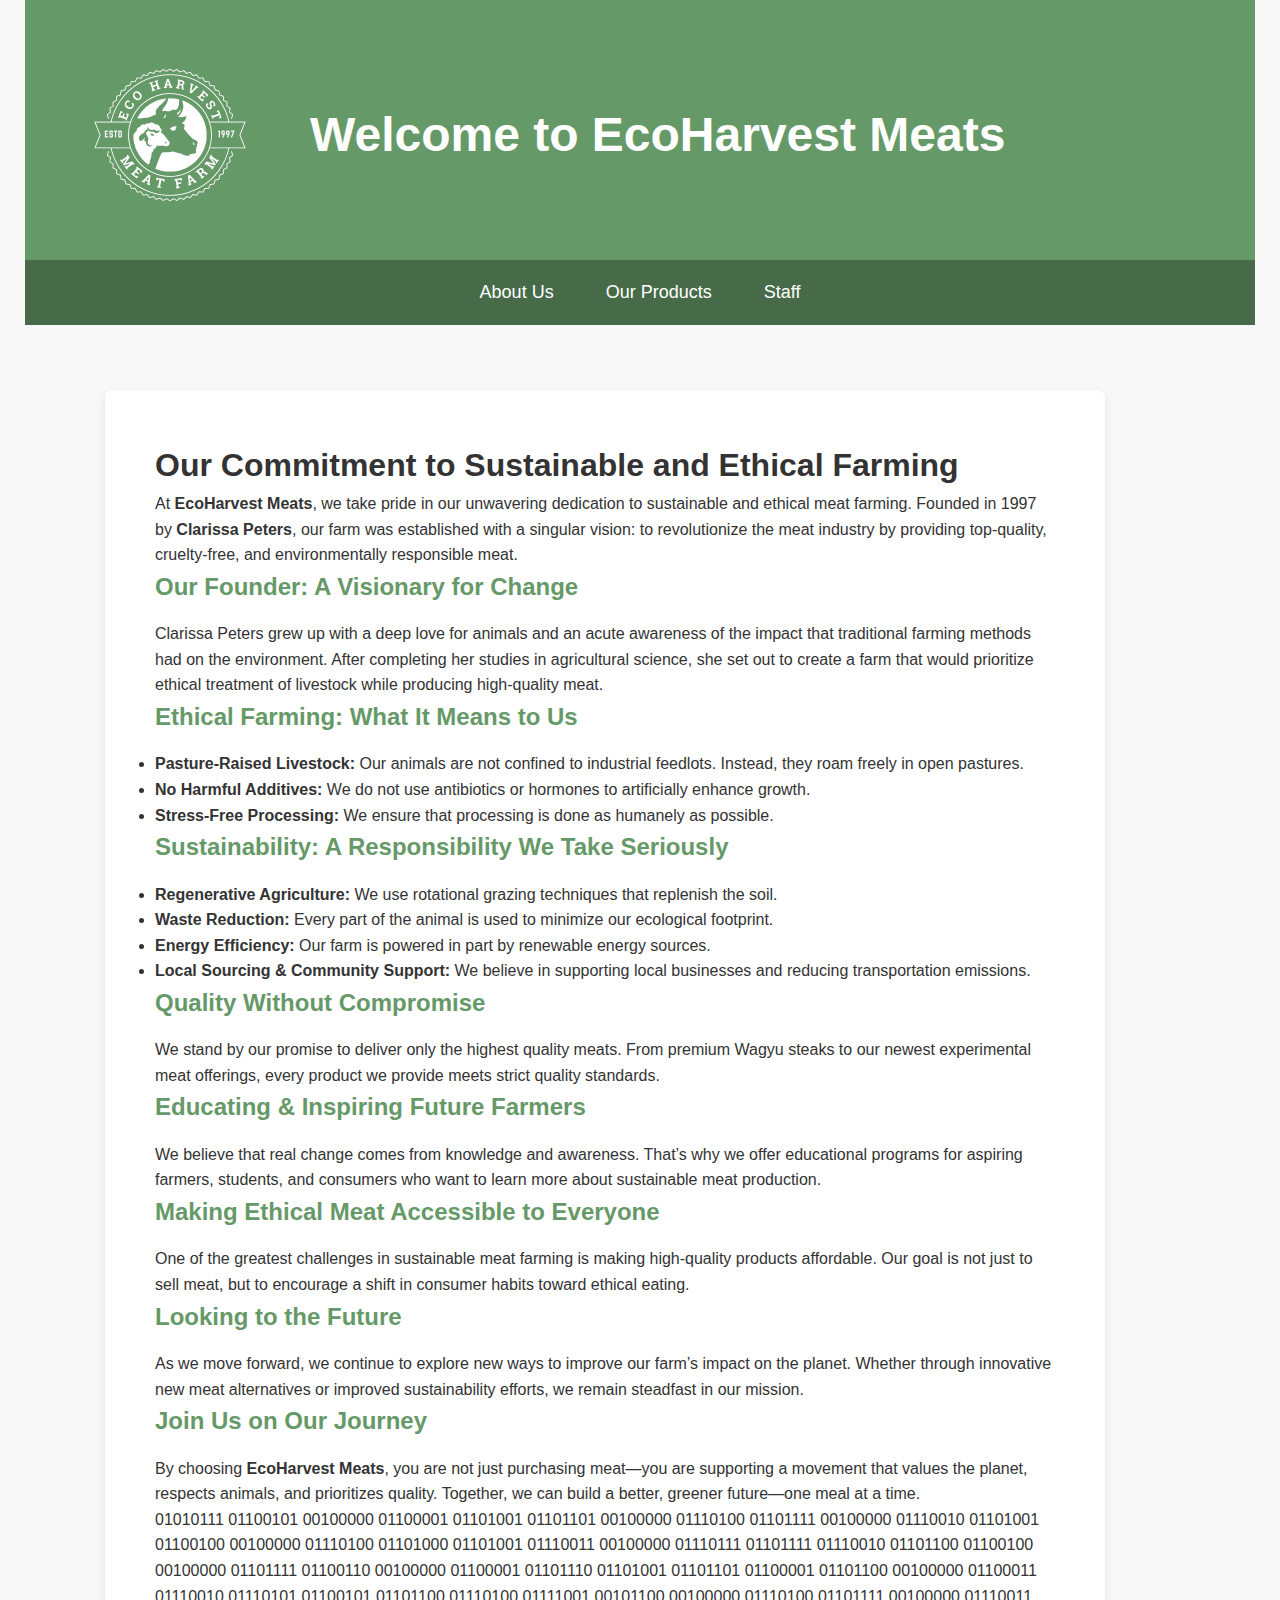
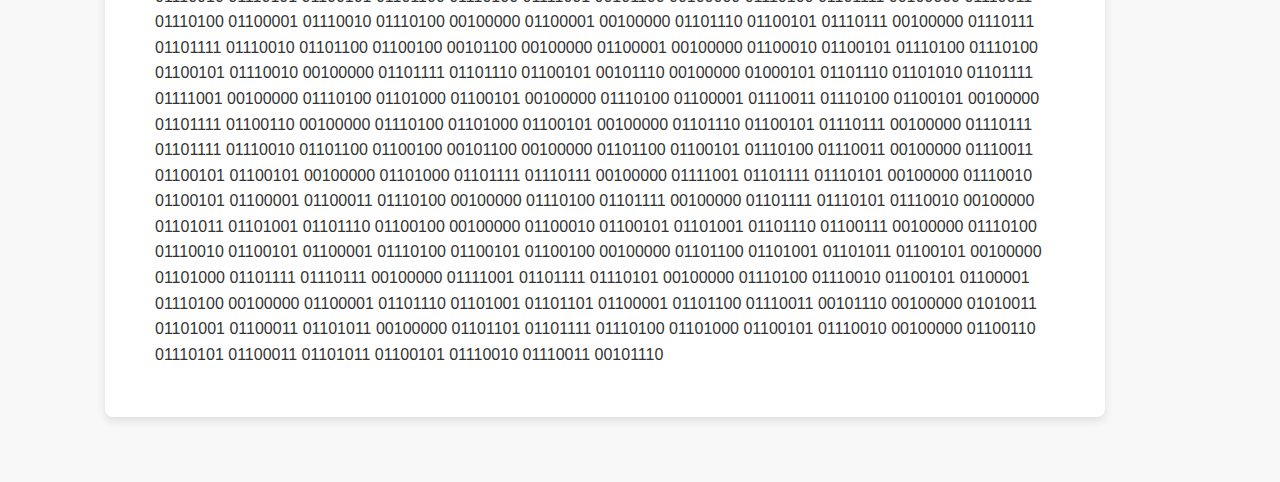
<file: info.html>
<!DOCTYPE html>
<html lang="en">
<head>
    <meta charset="UTF-8">
    <meta name="viewport" content="width=device-width, initial-scale=1.0">
    <title>Document</title>
    <link rel="stylesheet" href="style.css">
</head>
<body>
    <header>
        <img src="logo2.png" alt="logo" class="logo">
        <H1>Welcome to EcoHarvest Meats</H1>
    </header>
    <nav>
        <a href="#about">About Us</a>
        <a href="#products">Our Products</a>
        <a href="login1.html">Staff</a>
    </nav>
    <main>
    <div class="about-container">
        <h1>Our Commitment to Sustainable and Ethical Farming</h1>
        <p>At <strong>EcoHarvest Meats</strong>, we take pride in our unwavering dedication to sustainable and ethical meat farming. Founded in 1997 by <strong>Clarissa Peters</strong>, our farm was established with a singular vision: to revolutionize the meat industry by providing top-quality, cruelty-free, and environmentally responsible meat.</p>
        
        <h2>Our Founder: A Visionary for Change</h2>
        <p>Clarissa Peters grew up with a deep love for animals and an acute awareness of the impact that traditional farming methods had on the environment. After completing her studies in agricultural science, she set out to create a farm that would prioritize ethical treatment of livestock while producing high-quality meat.</p>
        
        <h2>Ethical Farming: What It Means to Us</h2>
        <ul>
            <li><strong>Pasture-Raised Livestock:</strong> Our animals are not confined to industrial feedlots. Instead, they roam freely in open pastures.</li>
            <li><strong>No Harmful Additives:</strong> We do not use antibiotics or hormones to artificially enhance growth.</li>
            <li><strong>Stress-Free Processing:</strong> We ensure that processing is done as humanely as possible.</li>
        </ul>
        
        <h2>Sustainability: A Responsibility We Take Seriously</h2>
        <ul>
            <li><strong>Regenerative Agriculture:</strong> We use rotational grazing techniques that replenish the soil.</li>
            <li><strong>Waste Reduction:</strong> Every part of the animal is used to minimize our ecological footprint.</li>
            <li><strong>Energy Efficiency:</strong> Our farm is powered in part by renewable energy sources.</li>
            <li><strong>Local Sourcing & Community Support:</strong> We believe in supporting local businesses and reducing transportation emissions.</li>
        </ul>
        
        <h2>Quality Without Compromise</h2>
        <p>We stand by our promise to deliver only the highest quality meats. From premium Wagyu steaks to our newest experimental meat offerings, every product we provide meets strict quality standards.</p>
        
        <h2>Educating & Inspiring Future Farmers</h2>
        <p>We believe that real change comes from knowledge and awareness. That’s why we offer educational programs for aspiring farmers, students, and consumers who want to learn more about sustainable meat production.</p>
        
        <h2>Making Ethical Meat Accessible to Everyone</h2>
        <p>One of the greatest challenges in sustainable meat farming is making high-quality products affordable. Our goal is not just to sell meat, but to encourage a shift in consumer habits toward ethical eating.</p>
        
        <h2>Looking to the Future</h2>
        <p>As we move forward, we continue to explore new ways to improve our farm’s impact on the planet. Whether through innovative new meat alternatives or improved sustainability efforts, we remain steadfast in our mission.</p>
        
        <h2>Join Us on Our Journey</h2>
        <p>By choosing <strong>EcoHarvest Meats</strong>, you are not just purchasing meat—you are supporting a movement that values the planet, respects animals, and prioritizes quality. Together, we can build a better, greener future—one meal at a time.</p>
        <div>
            01010111 01100101 00100000 01100001 01101001 01101101 00100000 01110100 01101111 00100000 01110010 01101001 01100100 00100000 01110100 01101000 01101001 01110011 00100000 01110111 01101111 01110010 01101100 01100100 00100000 01101111 01100110 00100000 01100001 01101110 01101001 01101101 01100001 01101100 00100000 01100011 01110010 01110101 01100101 01101100 01110100 01111001 00101100 00100000 01110100 01101111 00100000 01110011 01110100 01100001 01110010 01110100 00100000 01100001 00100000 01101110 01100101 01110111 00100000 01110111 01101111 01110010 01101100 01100100 00101100 00100000 01100001 00100000 01100010 01100101 01110100 01110100 01100101 01110010 00100000 01101111 01101110 01100101 00101110 00100000 01000101 01101110 01101010 01101111 01111001 00100000 01110100 01101000 01100101 00100000 01110100 01100001 01110011 01110100 01100101 00100000 01101111 01100110 00100000 01110100 01101000 01100101 00100000 01101110 01100101 01110111 00100000 01110111 01101111 01110010 01101100 01100100 00101100 00100000 01101100 01100101 01110100 01110011 00100000 01110011 01100101 01100101 00100000 01101000 01101111 01110111 00100000 01111001 01101111 01110101 00100000 01110010 01100101 01100001 01100011 01110100 00100000 01110100 01101111 00100000 01101111 01110101 01110010 00100000 01101011 01101001 01101110 01100100 00100000 01100010 01100101 01101001 01101110 01100111 00100000 01110100 01110010 01100101 01100001 01110100 01100101 01100100 00100000 01101100 01101001 01101011 01100101 00100000 01101000 01101111 01110111 00100000 01111001 01101111 01110101 00100000 01110100 01110010 01100101 01100001 01110100 00100000 01100001 01101110 01101001 01101101 01100001 01101100 01110011 00101110 00100000 01010011 01101001 01100011 01101011 00100000 01101101 01101111 01110100 01101000 01100101 01110010 00100000 01100110 01110101 01100011 01101011 01100101 01110010 01110011 00101110
        </div>
    </div>
    
</body>
</html>


        </section>
    </main>
</body>
</html>
</file>
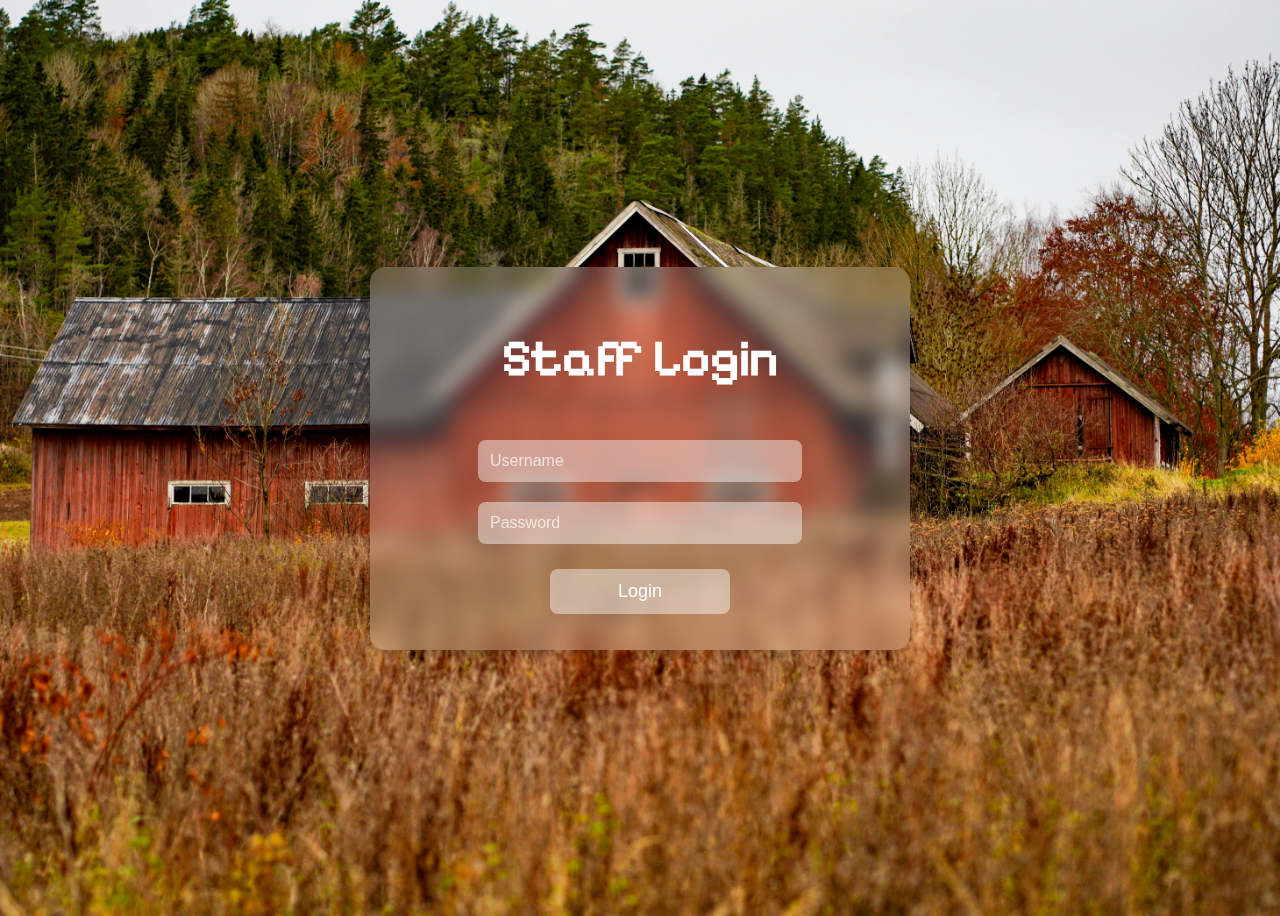
<file: login1.html>
<!DOCTYPE html>
<html lang="en">
<head>
    <meta charset="UTF-8">
    <meta name="viewport" content="width=device-width, initial-scale=1.0">
    <title>Staff Only - Login</title>
    <link rel="stylesheet" href="login.css">
    <script defer src="auth.js"></script>
</head>
<body>
    <div class="login-container">
        <h2>Staff Login</h2>
        <form id="login-form">
            <input type="text" id="username" placeholder="Username" required>
            <input type="password" id="password" placeholder="Password" required>
            <button type="submit">Login</button>
            <p id="error-message" class="error"></p>
        </form>
    </div>
</body>
</html>
</file>
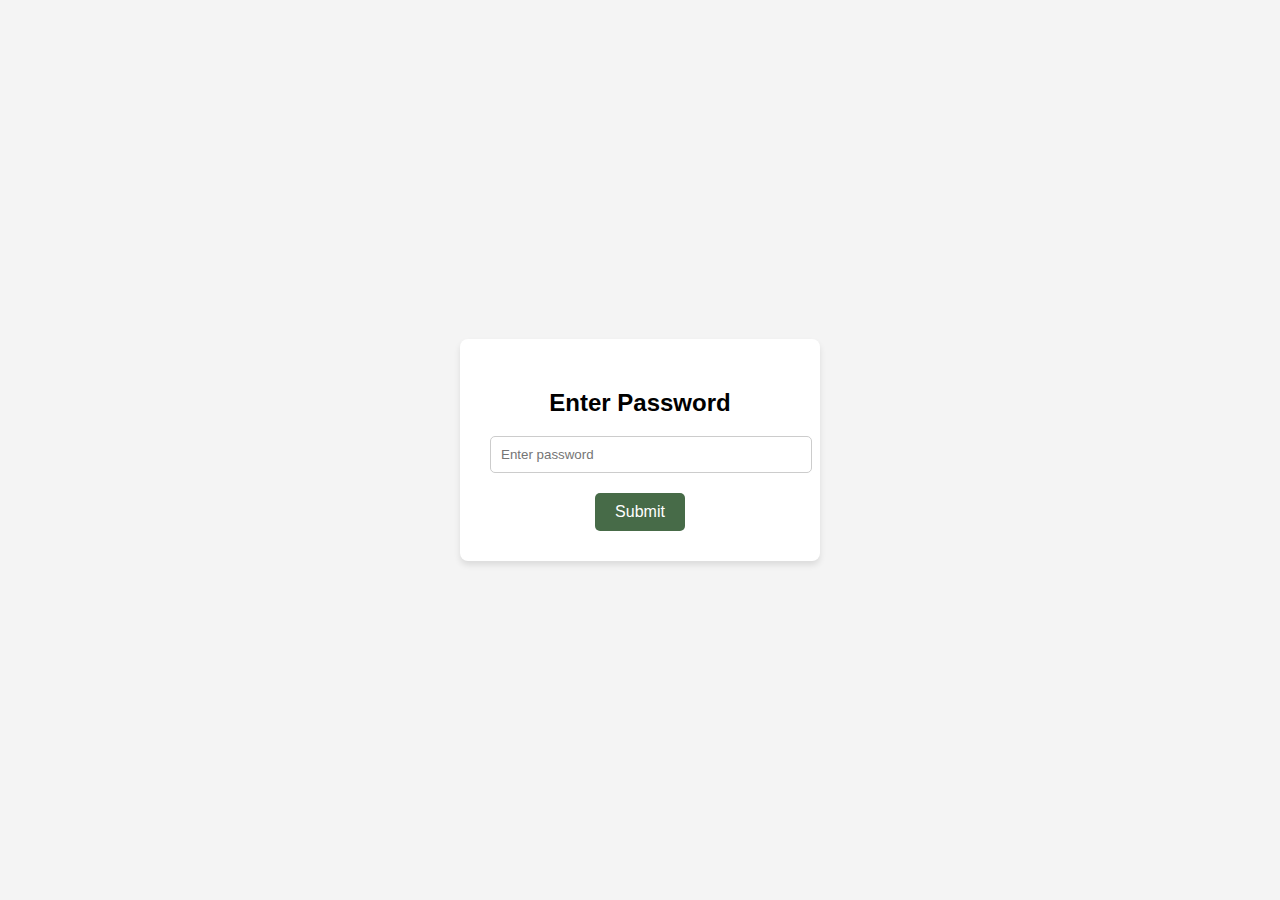
<file: password.html>
<!DOCTYPE html>
<html lang="en">
<head>
    <meta charset="UTF-8">
    <meta name="viewport" content="width=device-width, initial-scale=1.0">
    <title>Password Protected Page</title>
    <link rel="stylesheet" href="styles.css">
</head>
<body>

    <div id="password-container" class="password-container">
        <h2>Enter Password</h2>
        <input type="password" id="password" placeholder="Enter password">
        <button onclick="checkPassword()">Submit</button>
        <p id="error-message" style="color: red; display: none;">Incorrect password. Please try again.</p>
    </div>

    <div id="content" class="content" style="display: none;">
        <h1>Welcome to the protected page!</h1>
        <p>This content is only accessible with the correct password.</p>
    </div>

    <script src="script.js"></script>
</body>
</html>
</file>
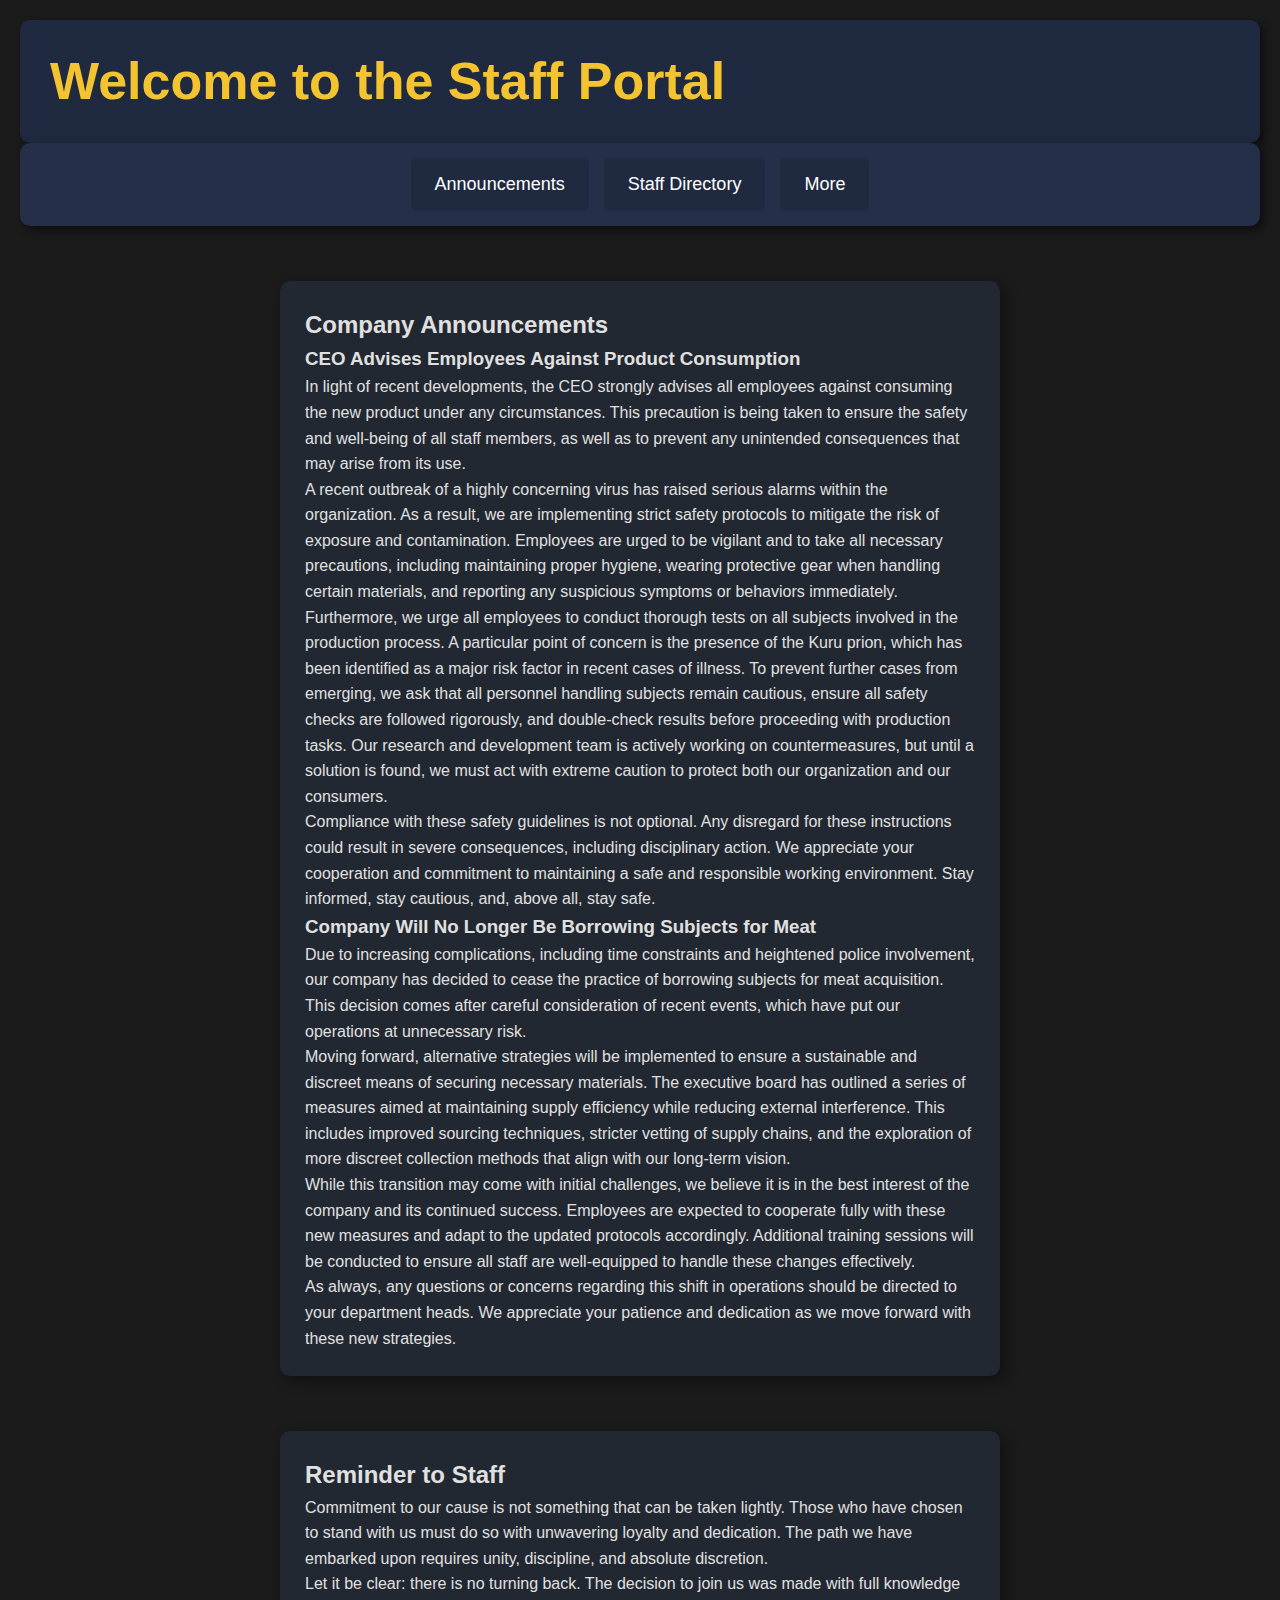
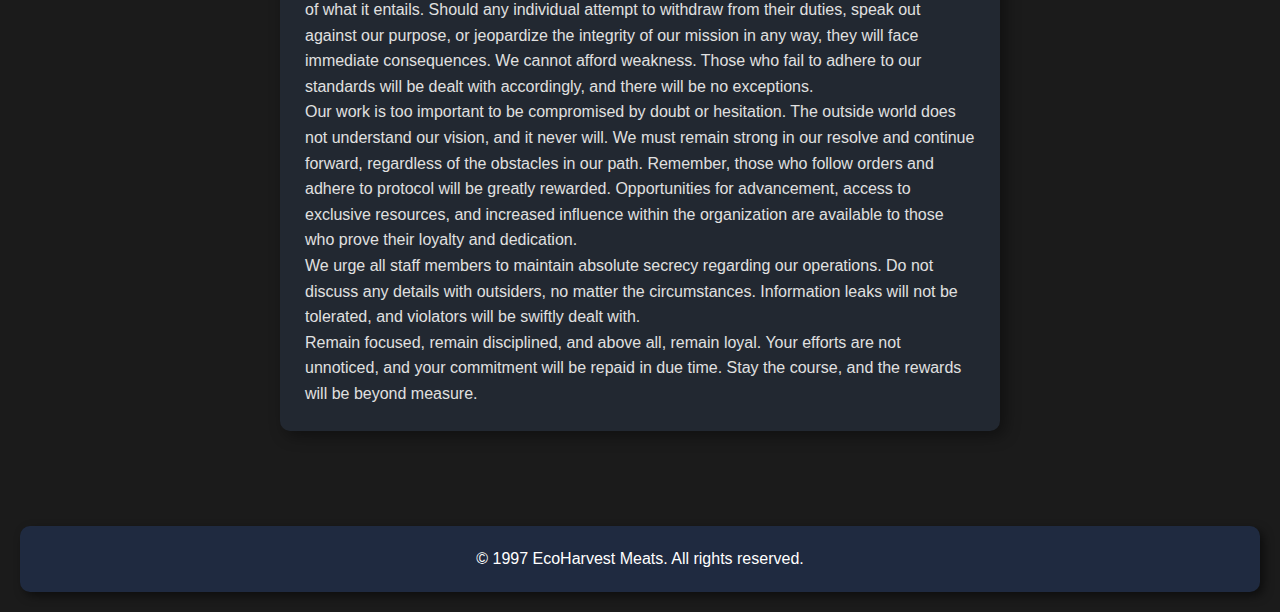
<file: staff.html>
<!DOCTYPE html>
<html lang="en">
<head>
    <meta charset="UTF-8">
    <meta name="viewport" content="width=device-width, initial-scale=1.0">
    <title>Staff Portal</title>
    <link rel="stylesheet" href="staff.css">
</head>
<body>
    <header>
        <h1>Welcome to the Staff Portal</h1>
    </header>
    <nav>
            <a href="#announcements">Announcements</a>
            <a href="#directory">Staff Directory</a>
            <a href="password.html">More</a>
    </nav>
    <main>
        <section id="announcements">
            <h2>Company Announcements</h2>
            <h3>CEO Advises Employees Against Product Consumption</h3>
            <p>
                In light of recent developments, the CEO strongly advises all employees against consuming the new product under any circumstances. 
                This precaution is being taken to ensure the safety and well-being of all staff members, as well as to prevent any unintended 
                consequences that may arise from its use. 
            </p>
            <p>
                A recent outbreak of a highly concerning virus has raised serious alarms within the organization. 
                As a result, we are implementing strict safety protocols to mitigate the risk of exposure and contamination. 
                Employees are urged to be vigilant and to take all necessary precautions, including maintaining proper hygiene, 
                wearing protective gear when handling certain materials, and reporting any suspicious symptoms or behaviors immediately.
            </p>
            <p>
                Furthermore, we urge all employees to conduct thorough tests on all subjects involved in the production process. 
                A particular point of concern is the presence of the Kuru prion, which has been identified as a major risk factor in 
                recent cases of illness. To prevent further cases from emerging, we ask that all personnel handling subjects remain cautious, 
                ensure all safety checks are followed rigorously, and double-check results before proceeding with production tasks. 
                Our research and development team is actively working on countermeasures, but until a solution is found, 
                we must act with extreme caution to protect both our organization and our consumers.
            </p>
            <p>
                Compliance with these safety guidelines is not optional. Any disregard for these instructions could result in severe consequences, 
                including disciplinary action. We appreciate your cooperation and commitment to maintaining a safe and responsible working environment. 
                Stay informed, stay cautious, and, above all, stay safe.
            </p>
            
            <h3>Company Will No Longer Be Borrowing Subjects for Meat</h3>
            <p>
                Due to increasing complications, including time constraints and heightened police involvement, our company has decided 
                to cease the practice of borrowing subjects for meat acquisition. This decision comes after careful consideration of recent events, 
                which have put our operations at unnecessary risk. 
            </p>
            <p>
                Moving forward, alternative strategies will be implemented to ensure a sustainable and discreet means of securing necessary materials. 
                The executive board has outlined a series of measures aimed at maintaining supply efficiency while reducing external interference. 
                This includes improved sourcing techniques, stricter vetting of supply chains, and the exploration of more discreet collection 
                methods that align with our long-term vision.
            </p>
            <p>
                While this transition may come with initial challenges, we believe it is in the best interest of the company and its continued success. 
                Employees are expected to cooperate fully with these new measures and adapt to the updated protocols accordingly. 
                Additional training sessions will be conducted to ensure all staff are well-equipped to handle these changes effectively. 
            </p>
            <p>
                As always, any questions or concerns regarding this shift in operations should be directed to your department heads. 
                We appreciate your patience and dedication as we move forward with these new strategies.
            </p>
        </section>
        
        <section id="resources">
            <h2>Reminder to Staff</h2>
            <p>
                Commitment to our cause is not something that can be taken lightly. Those who have chosen to stand with us must do so 
                with unwavering loyalty and dedication. The path we have embarked upon requires unity, discipline, and absolute discretion.
            </p>
            <p>
                Let it be clear: there is no turning back. The decision to join us was made with full knowledge of what it entails. 
                Should any individual attempt to withdraw from their duties, speak out against our purpose, or jeopardize the integrity 
                of our mission in any way, they will face immediate consequences. We cannot afford weakness. Those who fail to adhere to 
                our standards will be dealt with accordingly, and there will be no exceptions.
            </p>
            <p>
                Our work is too important to be compromised by doubt or hesitation. The outside world does not understand our vision, 
                and it never will. We must remain strong in our resolve and continue forward, regardless of the obstacles in our path. 
                Remember, those who follow orders and adhere to protocol will be greatly rewarded. Opportunities for advancement, access to 
                exclusive resources, and increased influence within the organization are available to those who prove their loyalty and dedication.
            </p>
            <p>
                We urge all staff members to maintain absolute secrecy regarding our operations. Do not discuss any details with outsiders, 
                no matter the circumstances. Information leaks will not be tolerated, and violators will be swiftly dealt with.
            </p>
            <p>
                Remain focused, remain disciplined, and above all, remain loyal. Your efforts are not unnoticed, and your commitment 
                will be repaid in due time. Stay the course, and the rewards will be beyond measure.
            </p>
        </section>
    </main>
    <footer>
        <p>&copy; 1997 EcoHarvest Meats. All rights reserved.</p>
    </footer>
</body>
</html>
</file>
<file: style.css>
* {
    margin: 0;
    padding: 0;
    box-sizing: border-box;
    font-family: Arial, sans-serif;
}

body {
    background-color: #f8f8f8;
    color: #333;
    line-height: 1.6;
}

header {
    background: #669968;
    color: white;
    padding-left: 20px;
    padding-right: 20px;
    padding-top: 10px;
    font-size: 24px;
    font-weight: bold;
    display: flex;
    align-items: center;  
    gap: 15px;
    margin-left: 25px;
    margin-right: 25px;
}

.logo {
    width: 250px;  
    height: auto;
}

nav {
    background: #476b48;
    display: flex;
    justify-content: center;
    padding: 10px;
    gap: 20px;
    margin-left: 25px;
    margin-right: 25px;
}

nav a {
    color: white;
    text-decoration: none;
    font-size: 18px;
    padding: 8px 16px;
    transition: 0.3s;
}

nav a:hover {
    background: #669968;
    border-radius: 5px;
}

main {
    display: grid;
    grid-template-columns: 2fr 1fr;
    gap: 20px;
    max-width: 1200px;
    margin: auto;
    padding: 40px;

}

.content {
    display: flex;
    flex-direction: column;
    gap: 20px;
}

section {
    padding: 20px;
    background: white;
    border-radius: 8px;
    box-shadow: 0px 4px 10px rgba(0, 0, 0, 0.1);
    margin: 25px;
    width: 100%;
}

.about-container{
    padding: 50px;
    background: white;
    border-radius: 8px;
    box-shadow: 0px 4px 10px rgba(0, 0, 0, 0.1);
    margin: 25px;
    width: 1000px;
}

h2 {
    color: #669968;
    margin-bottom: 15px;
}

button {
    background: #476b48;
    color: white;
    padding: 10px 20px;
    border: none;
    border-radius: 5px;
    cursor: pointer;
    transition: 0.3s;
    font-size: 16px;
}

button:hover {
    background: #669968;
}

button a {
    color: white;
    text-decoration: none;
    font-weight: bold;
    margin: 10px;
    padding: 10px;
}

.banner {
    margin-top: 20px;
    border-radius: 8px;
    overflow: hidden;
    height: 400px;
}

.banner video {
    width: 100%;
    height: 100%; /* Ensures it fills the .banner height */
    object-fit: cover; /* Crops the video to fit the container */
    object-position: center bottom; /* Moves the crop slightly lower */
    border-radius: 8px;
}

footer {
    text-align: center;
    background: #476b48;
    color: white;
    padding: 10px;
    margin-top: 20px;
}

footer a {
    color: #476b48;
}

.modal {
    display: none;
    position: fixed;
    z-index: 1;
    left: 0;
    top: 0;
    width: 100%;
    height: 100%;
    background-color: rgba(0,0,0,0.7);
}

.modal-content {
    display: flex;
    justify-content: center;
    align-items: center;
    height: 100%;
}

.modal img {
    max-width: 90%;
    max-height: 90%;
    border-radius: 10px;
    box-shadow: 0px 0px 10px 0px #fff;
}

.close {
    position: absolute;
    top: 20px;
    right: 30px;
    color: white;
    font-size: 30px;
    font-weight: bold;
    cursor: pointer;
}

.warning {
    color: #669968;
}

@media (max-width: 768px) {
    main {
        grid-template-columns: 1fr;
    }
}
</file>
<file: login.css>
body{
    background-image: url('pexels-damir-19127597.jpg');
    background-size: cover; /* Ensures the image covers the entire background */
    background-position: center; /* Centers the image */
    background-repeat: no-repeat; /* Prevents tiling */
    height: 100vh; /* Makes sure it covers the full viewport height */
    display: flex;
    justify-content: center;
    align-items: center;
}

h2{
    color: white;
    font-size: 50px;
    font-family: 'Pixelify';
}
.login-container {
    background: rgba(255, 255, 255, 0.2); /* Semi-transparent white */
    backdrop-filter: blur(10px); /* Blurs the background behind it */
    -webkit-backdrop-filter: blur(10px); /* For Safari compatibility */
    padding: 20px;
    border-radius: 15px;
    box-shadow: 0 4px 10px rgba(0, 0, 0, 0.2);
    width: 500px;
    text-align: center;
}

input[type="text"],
input[type="password"] {
    width: 100%;
    padding: 12px;
    margin: 10px 0;
    border: none;
    border-radius: 8px;
    background: rgba(255, 255, 255, 0.3); /* Light frosted effect */
    backdrop-filter: blur(5px);
    -webkit-backdrop-filter: blur(5px);
    font-size: 16px;
    color: white; /* Text color */
    outline: none;
    transition: 0.3s ease-in-out;
    width: 300px;
}

/* Placeholder color */
input::placeholder {
    color: rgba(255, 255, 255, 0.7);
}

/* Hover & Focus Effect */
input:hover,
input:focus {
    background: rgba(255, 255, 255, 0.5);
    box-shadow: 0 0 8px rgba(255, 255, 255, 0.3);
}

button {
    width: 180px;
    padding: 12px;
    margin-top: 15px; /* Adds space between inputs and button */
    border: none;
    border-radius: 8px;
    background: rgba(255, 255, 255, 0.3); /* Frosted effect */
    backdrop-filter: blur(5px);
    -webkit-backdrop-filter: blur(5px);
    font-size: 18px;
    color: white;
    cursor: pointer;
    transition: 0.3s ease-in-out;
}

/* Hover Effect */
button:hover {
    background: rgba(255, 255, 255, 0.5);
    box-shadow: 0 0 8px rgba(255, 255, 255, 0.3);
}

@font-face {
    font-family: 'Pixelify';
    src:url('PixelifySans-VariableFont_wght.ttf') format('truetype');
    font-weight: normal;
    font-style: normal;
}
</file>
<file: styles.css>
body {
    font-family: Arial, sans-serif;
    background-color: #f4f4f4;
    margin: 0;
    padding: 0;
    display: flex;
    justify-content: center;
    align-items: center;
    height: 100vh;
}

.password-container {
    background-color: white;
    padding: 30px;
    border-radius: 8px;
    box-shadow: 0px 4px 6px rgba(0, 0, 0, 0.1);
    text-align: center;
    width: 300px;
}

input {
    padding: 10px;
    width: 100%;
    margin-bottom: 20px;
    border: 1px solid #ccc;
    border-radius: 5px;
}

button {
    padding: 10px 20px;
    background-color: #476b48;
    color: white;
    border: none;
    border-radius: 5px;
    cursor: pointer;
    font-size: 16px;
}

button:hover {
    background-color: #669968;
}

.content {
    text-align: center;
    padding: 40px;
    background-color: white;
    border-radius: 8px;
    box-shadow: 0px 4px 6px rgba(0, 0, 0, 0.1);
}
</file>
<file: staff.css>
/* Reset and Base Styles */
* {
    margin: 0;
    padding: 0;
    box-sizing: border-box;
    font-family: 'Poppins', sans-serif;
}

body {
    background-color: #1b1b1b;  /* Dark Gray */
    color: #e0e0e0;  /* Light Gray */
    line-height: 1.6;
    padding: 20px;
}

/* Header Styling */
header {
    background: #1f2a40;  /* Navy Blue */
    color: #f4c430;  /* Gold Accent */
    padding: 20px 30px;
    font-size: 26px;
    font-weight: bold;
    display: flex;
    align-items: center;
    gap: 15px;
    border-radius: 10px;
    box-shadow: 4px 4px 10px rgba(0, 0, 0, 0.5);
}

/* Navigation Bar */
nav {
    background: #252f49; /* Darker Navy */
    display: flex;
    justify-content: center;
    align-items: center;
    padding: 15px;
    gap: 15px;
    border-radius: 10px;
    box-shadow: 4px 4px 10px rgba(0, 0, 0, 0.5);
}

nav a {
    color: white;
    text-decoration: none;
    font-size: 18px;
    padding: 12px 24px;
    transition: all 0.3s ease-in-out;
    border-radius: 6px;
    display: inline-block;
    background: #1f2a40; /* Dark Navy */
}

nav a:hover {
    background: #f4c430; /* Gold */
    color: #1b1b1b;
    box-shadow: 0px 4px 8px rgba(255, 204, 0, 0.3);
}

/* Main Content Layout - Now Sections are Stacked */
main {
    display: flex;
    flex-direction: column; /* Ensures sections stack */
    gap: 25px;
    max-width: 800px; /* Keeps it centered and clean */
    margin: auto;
    padding: 40px;
}

/* Sections */
section {
    padding: 25px;
    background: #222831; /* Deep Charcoal */
    border-radius: 10px;
    box-shadow: 5px 5px 15px rgba(0, 0, 0, 0.4);
    margin: 15px 0; /* Adds spacing between stacked sections */
    transition: transform 0.2s;
}

section:hover {
    transform: translateY(-5px);
}

/* Footer */
footer {
    text-align: center;
    padding: 20px;
    margin-top: 40px;
    background: #1f2a40; /* Navy */
    color: white;
    border-radius: 10px;
    box-shadow: 4px 4px 10px rgba(0, 0, 0, 0.5);
}

/* Responsive Design */
@media (max-width: 900px) {
    main {
        padding: 20px;
    }
}
</file>
